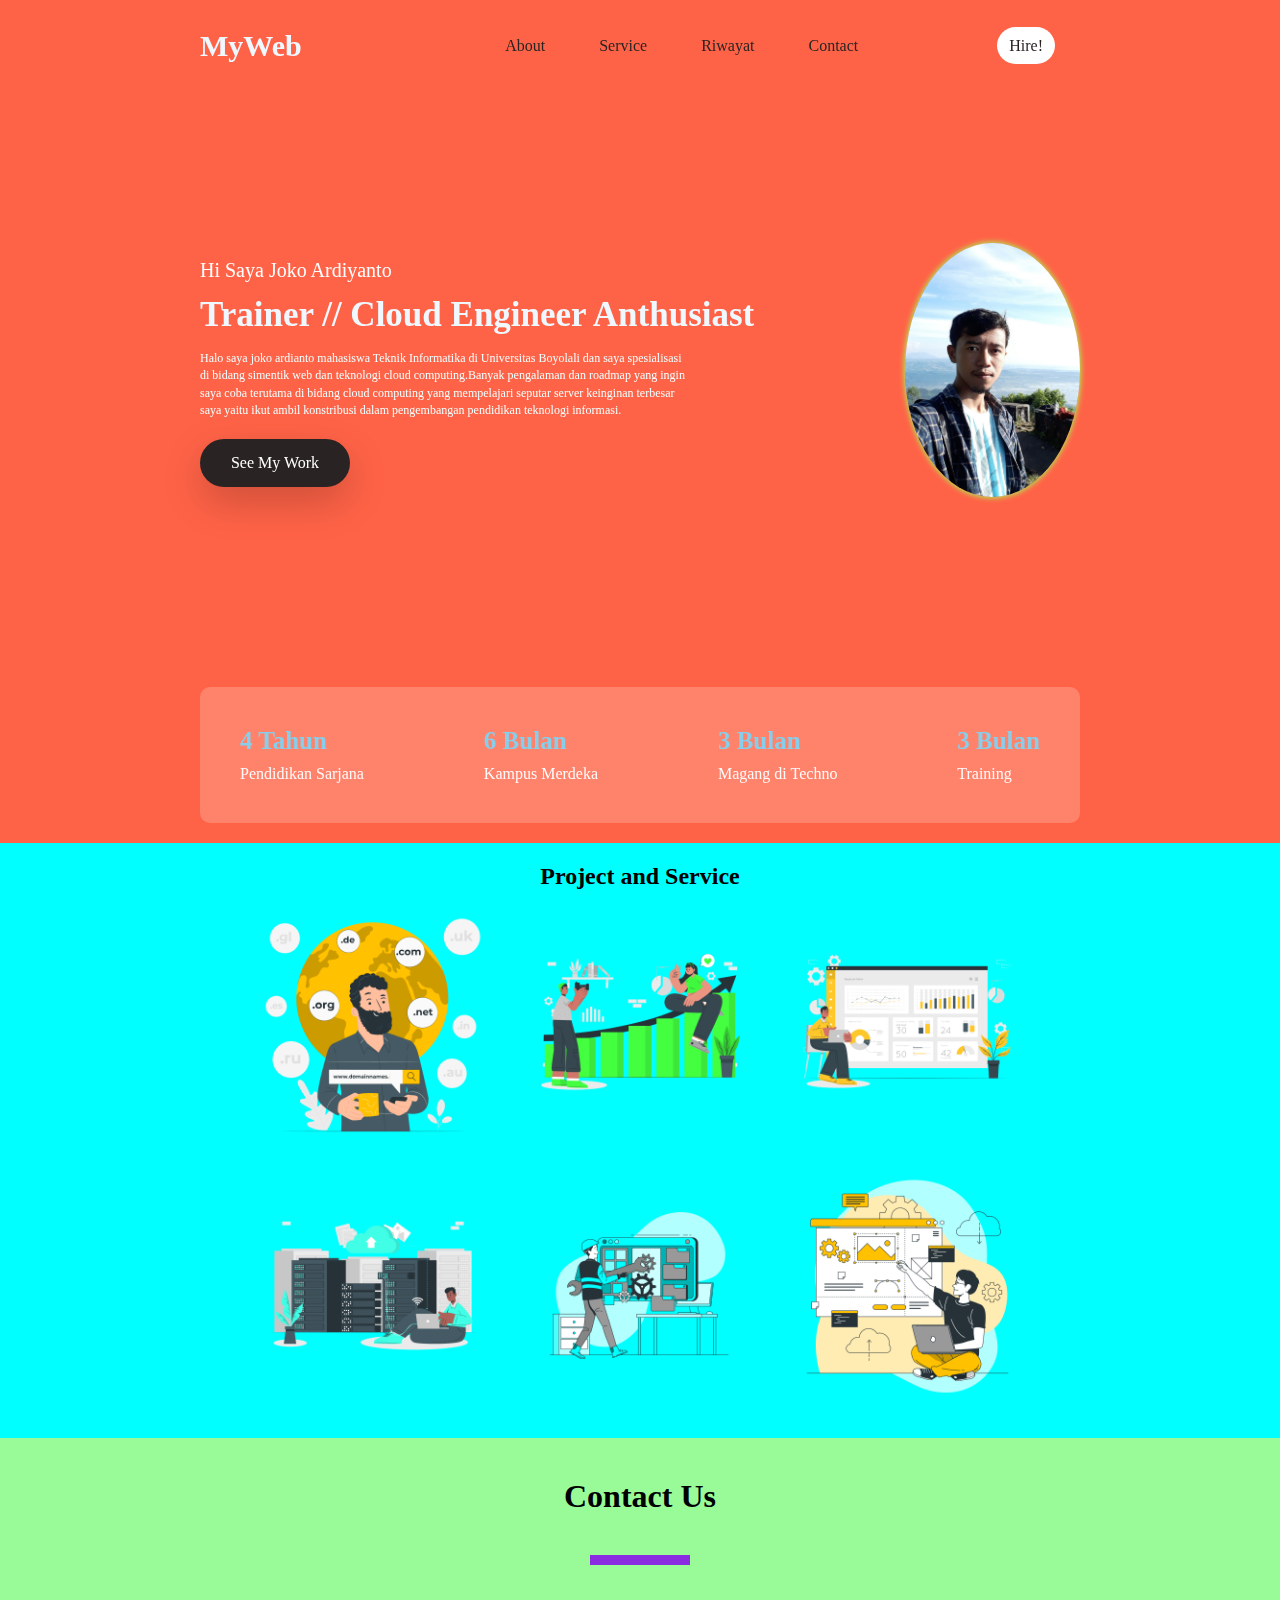
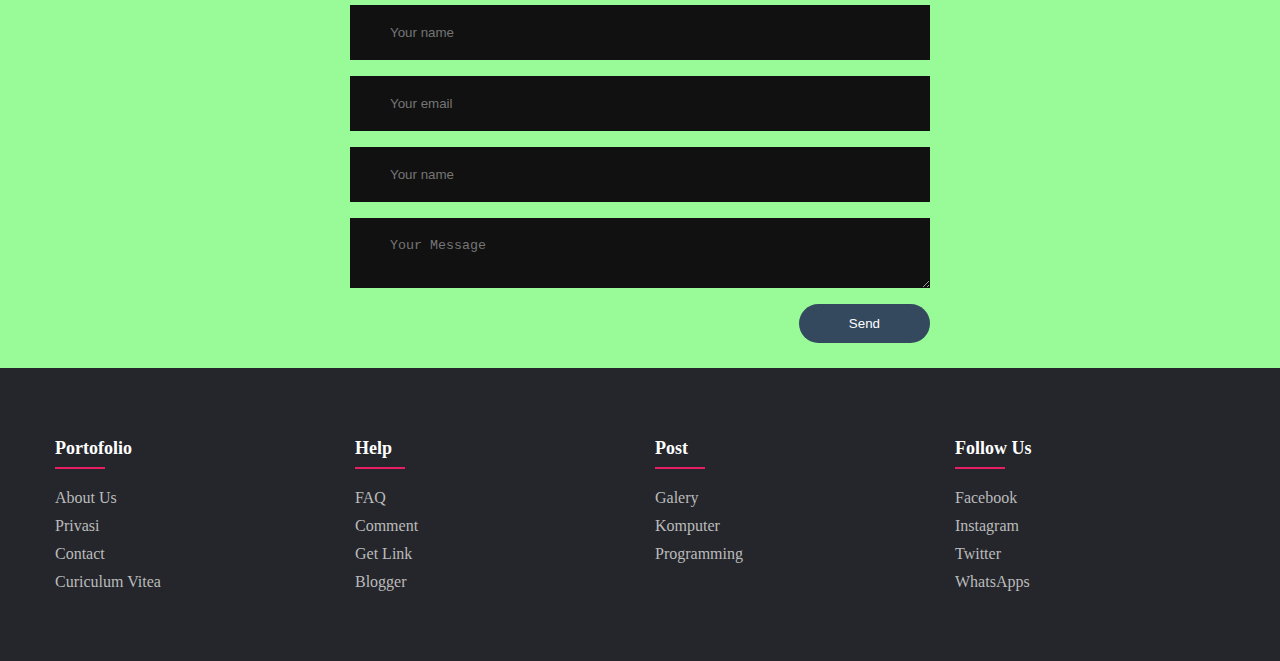
<file: home.html>
<!DOCTYPE html>
<html lang="en">

<head>
    <meta charset="UTF-8" />
    <meta name="viewport" content="width=device-width, initial-scale=1.0" />
    <title>Portofolio Personal Page</title>
    <link rel="stylesheet" href="css/stylesheet.css" />
    <script src="js/jshelper.js"></script>
    <script>
        $(document).ready(function() {
            $(".toggle-bar").click(function() {
                $(".menu").slideToggle(200);
            });
        });
    </script>
</head>

<body>
    <div class="partfolio-main">
        <!---HEADER OF WEBSITE-->
        <header>
            <div class="container">
                <!--navigasi of website-->
                <nav>
                    <!--logo menu website-->
                    <div class="logo">MyWeb</div>

                    <!--toggle bar-->
                    <div class="toggle-bar">
                        <span></span>
                        <span></span>
                        <span></span>
                    </div>

                    <!--navigasi menu list-->
                    <div class="menu">
                        <ul>
                            <li><a href="#">About</a></li>
                            <li><a href="#service">Service</a></li>
                            <li><a href="#cv">Riwayat</a></li>
                            <li><a href="#contact">Contact</a></li>
                            <li class="hire-btn"><a href="#">Hire!</a></li>
                        </ul>
                    </div>
                </nav>
            </div>
        </header>

        <!--Content Header of Website-->
        <div class="main-content">
            <div class="container">
                <div class="main-content-wrapper">
                    <div class="col-left">
                        <span>Hi Saya Joko Ardiyanto</span>
                        <h1>Trainer // Cloud Engineer Anthusiast</h1>
                        <p>
                            Halo saya joko ardianto mahasiswa Teknik Informatika di Universitas Boyolali dan saya spesialisasi di bidang simentik web dan teknologi cloud computing.Banyak pengalaman dan roadmap yang ingin saya coba terutama di bidang cloud computing yang mempelajari
                            seputar server keinginan terbesar saya yaitu ikut ambil konstribusi dalam pengembangan pendidikan teknologi informasi.
                        </p>
                        <a href="#" class="btn-main">See My Work</a>
                    </div>
                    <div class="col-right">
                        <img src="assets/img/joko.jpg" loading="lazy" alt="Display image" />
                    </div>
                </div>
                <div class="experience-section" id="cv">
                    <div class="experience-inner">
                        <div class="col">
                            <h3>4 Tahun</h3>
                            <p>Pendidikan Sarjana</p>
                        </div>
                        <div class="col">
                            <h3>6 Bulan</h3>
                            <p>Kampus Merdeka</p>
                        </div>
                        <div class="col">
                            <h3>3 Bulan</h3>
                            <p>Magang di Techno</p>
                        </div>
                        <div class="col">
                            <h3>3 Bulan</h3>
                            <p>Training</p>
                        </div>
                    </div>
                </div>
            </div>
        </div>
        <div class="section-service">
            <h2 id="service">Project and Service</h2>
            <div class="flex-container-colums">
                <div class="flex-container-row">
                    <img class="galery-img" src="assets/img/Domain.png" loading="lazy" alt="layanan" />
                    <img class="galery-img" src="assets/img/Data Trends.png" loading="lazy" alt="layanan" />
                    <img class="galery-img" src="assets/img/Dashboard-cuate.png" loading="lazy" alt="sof" />
                </div>
                <div class="flex-container-row">
                    <img class="galery-img" src="assets/img/Cloud hosting.png" loading="lazy" alt="cloud" />
                    <img class="galery-img" src="assets/img/Software engineer.png" loading="lazy" alt="s" />
                    <img class="galery-img" src="assets/img/Website Creator.png" loading="lazy" alt="web" />
                </div>
            </div>
        </div>
        <div class="section-form">
            <h1 id="contact">Contact Us</h1>
            <div class="border"></div>
            <div class="box-form">
                <form class="contact-form">
                    <input type="text" class="contact-form-text" placeholder="Your name" />
                    <input type="email" class="contact-form-text" placeholder="Your email" />
                    <input type="text" class="contact-form-text" placeholder="Your name" />
                    <textarea class="contact-form-text" placeholder="Your Message"></textarea>
                    <input type="submit" class="contact-form-btn" value="Send" />
                </form>
            </div>
        </div>
        <footer class="footer">
            <div class="container-footer">
                <div class="row">
                    <div class="footer-col">
                        <h4>Portofolio</h4>
                        <ul>
                            <li><a href="#about">About Us</a></li>
                            <li><a href="#">Privasi</a></li>
                            <li><a href="#contact">Contact</a></li>
                            <li><a href="#cv">Curiculum Vitea</a></li>
                        </ul>
                    </div>
                    <div class="footer-col">
                        <h4>Help</h4>
                        <ul>
                            <li><a href="#">FAQ</a></li>
                            <li><a href="#">Comment</a></li>
                            <li><a href="#">Get Link</a></li>
                            <li><a href="#cv">Blogger</a></li>
                        </ul>
                    </div>
                    <div class="footer-col">
                        <h4>Post</h4>
                        <ul>
                            <li><a href="#">Galery</a></li>
                            <li><a href="#">Komputer</a></li>
                            <li><a href="#">Programming</a></li>
                        </ul>
                    </div>
                    <div class="footer-col">
                        <h4>Follow Us</h4>
                        <div class="social-links">
                            <ul>
                                <li>
                                    <a href="https://www.facebook.com/JokoArdianto" target="_blank">Facebook</a
                    >
                  </li>
                  <li>
                    <a
                      href="https://www.instagram.com/ardianto.joko"
                      target="_blank"
                      >Instagram</a
                    >
                  </li>
                  <li>
                    <a
                      href="https://www.twitter.com/@ardhi_joko"
                      target="_blank"
                      >Twitter</a
                    >
                  </li>
                  <li>
                    <a
                      href="https://api.whatsapp.com/send?phone=6282232298601&text=Halo Saya telah mengunjungi portal web anda"
                      target="_blank"
                      >WhatsApps</a
                    >
                  </li>
                </ul>
              </div>
            </div>
          </div>
        </div>
      </footer>
    </div>
  </body>
</html>
</file>
<file: css/stylesheet.css>
@import url("https://fonts.googleapis.com/css2?family=Quicksand:wght@500&display=swap");
* {
  padding: 0;
  margin: 0;
  box-sizing: border-box;
}
a {
  text-decoration: none;
}
body {
  min-height: 100vh;
  background-color: tomato;
  background-size: cover;
  font-family: "Quicksand" sans-serif;
}
.partfolio-main {
  min-height: 100vh;
  background: linear-gradient(
    153.28deg,
    rgba(255, 255, 255, 0.4) 1.19%,
    rgba(255, 255, 255 0) 100%
  );
  backdrop-filter: blur(42px);
}
.container {
  width: 100%;
  padding: 0 200px;
}
header {
  padding-top: 35px;
}
nav {
  display: flex;
  justify-content: space-between;
  align-items: center;
}
.logo {
  font-weight: bold;
  font-size: 30px;
  cursor: pointer;
  line-height: 12px;
  color: aliceblue;
}
.menu ul {
  padding: 0;
  margin: 0;
}
.menu ul li {
  list-style-type: none;
  display: inline-block;
  margin: 0 25px;
}
.menu ul li a {
  font-size: 16px;
  font-weight: 500;
  line-height: 22px;
  color: #292423;
  text-transform: capitalize;
  transition: cubic-bezier(0.68, -0.55, 0.265, 1.55);
}
.menu ul li a:hover {
  opacity: 0.5;
  color: #ffffff;
  font-weight: bold;
}
.menu ul li.hire-btn {
  margin-left: 110px !important;
}
.menu ul li.hire-btn a {
  padding: 10px 12px;
  background: #ffffff;
  border-radius: 50px;
  font-weight: 500;
}
.menu ul li.hire-btn a:hover {
  background: #292423;
  color: #ffffff;
}
.main-content-wrapper {
  width: 100%;
  height: 70vh;
  justify-content: space-between;
  align-items: center;
  display: flex;
}
.col-right img {
  max-width: 175px;
  height: auto;
  border-radius: 50%;
  box-shadow: 0 0 5px 1.2px #aee951;
  object-fit: cover;
  object-position: center;
}
.col-left span {
  display: block;
  font-size: 20px;
  line-height: 27px;
  font-weight: 500;
  margin-bottom: 10px;
  color: #ffffff;
}
.col-left h1 {
  font-weight: 800;
  font-size: 35px;
  line-height: 41px;
  margin-bottom: 15px;
  color: aliceblue;
}
.col-left p {
  font-weight: normal;
  font-size: 12px;
  line-height: 145%;
  margin-bottom: 20px;
  color: azure;
  width: 70%;
}
a.btn-main {
  display: flex;
  justify-content: center;
  align-items: center;
  background: #292423;
  width: 150px;
  padding: 13px 25px;
  color: #ffffff;
  border-radius: 50px;
  font-weight: 500;
  line-height: 22px;
  font-size: 16px;
  text-transform: capitalize;
  box-shadow: 0 15px 40px rgba(0, 0, 0, 0.2);
  transition: all 0.3s;
}
a.btn-main:hover {
  background: rgb(255, 187, 0);
  color: #fff;
}
.experience-section {
  width: 100%;
  padding: 40px;
  background: rgba(255, 255, 255, 0.2);
  backdrop-filter: blur(42px);
  border-radius: 10px;
}
.experience-inner {
  display: flex;
  justify-content: space-between;
  align-items: center;
}
.experience-inner .col h3 {
  font-size: 25px;
  margin-bottom: 10px;
  font-weight: 700;
  color: skyblue;
}
.experience-inner .col p {
  font-size: 16px;
  color: snow;
  font-weight: 300;
}
.section-service {
  margin-top: 20px;
  text-align: center;
  background-color: aqua;
}
h2 {
  padding-top: 20px;
  font-weight: 700;
  cursor: pointer;
}
h2:hover {
  font-size: 30px;
  color: rgb(255, 102, 0);
}
.flex-container-colums {
  display: flex;
  flex-direction: column;
  max-width: 800px;
  margin: 0 auto;
  padding-bottom: 20px;
}
.flex-container-row {
  display: flex;
  margin: 12px auto;
}
.galery-img {
  max-width: 30%;
  margin: 0 auto;
  border-radius: 24px;
  cursor: pointer;
}
.section-form {
  background: palegreen;
  padding: 40px 0px;
  margin: 0px;
}
.box-form {
  margin-bottom: 40px;
}
.section-form h1 {
  text-align: center;
  color: black;
}
.border {
  width: 100px;
  height: 10px;
  background: blueviolet;
  margin: 40px auto;
}
.contact-form {
  max-width: 600px;
  padding: 0 10px;
  margin: auto;
  bottom: 20px;
}
.contact-form-text {
  display: block;
  width: 100%;
  box-sizing: border-box;
  margin: 16px 0;
  border: 0;
  background: #111;
  padding: 20px 40px;
  outline: none;
  color: #ddd;
  transition: 0.5s;
}
.contact-form-text:hover {
  box-shadow: 0 0 10px 4px #34495e;
}
.contact-form-btn {
  float: right;
  padding: 12px 50px;
  cursor: pointer;
  border: 0;
  color: #fff;
  background: #34495e;
  border-radius: 20px;
}
.contact-form-btn:hover {
  background: #2980b9;
}
.container-footer {
  max-width: 1200px;
  margin: auto;
}
.container-footer ul {
  list-style-type: none;
}
.footer {
  background-color: #24262b;
  padding: 70px 0px;
}
.footer-col {
  width: 25%;
  padding: 0px 15px;
}
.row {
  display: flex;
  flex-wrap: wrap;
}
.footer-col h4 {
  font-size: 18px;
  color: #ffffff;
  text-transform: capitalize;
  font-size: 18px;
  position: relative;
  margin-bottom: 30px;
}
.footer-col ul li:not(:last-child) {
  margin-bottom: 10px;
}
.footer-col h4::before {
  content: "";
  position: absolute;
  left: 0;
  bottom: -10px;
  background-color: #e91e63;
  height: 2px;
  box-sizing: border-box;
  width: 50px;
  line-height: 12px;
}
.footer-col ul li a {
  text-decoration: none;
  font-size: 16px;
  font-weight: 300;
  text-transform: capitalize;
  color: #bbbbbb;
  display: block;
}
.footer-col ul li a:hover {
  color: #ffffff;
  padding-left: 10px;
}
@media (max-width: 700px) {
  header {
    padding-top: 15px;
  }
  .container {
    padding: 0 25px;
  }
  .main-content-wrapper {
    margin-top: 50px;
    height: auto;
    flex-direction: column-reverse;
  }
  .partfolio-main {
    height: auto;
  }
  .col-left {
    margin-top: 50px;
  }
  .col-left span {
    font-size: 16px;
    line-height: normal;
  }
  .col-left h1 {
    font-size: 30px;
  }
  .col-left p {
    width: 100%;
  }
  .experience-section {
    margin-top: 50px;
    padding: 0;
    background: transparent;
  }
  .experience-inner {
    flex-direction: column;
    text-align: center;
  }
  .experience-inner .col {
    width: 100%;
    padding: 40px 40px;
    background: rgba(255, 255, 255, 0.2);
    backdrop-filter: blur(42px);
    border-radius: 10px;
    margin-bottom: 25px;
  }
  .flex-container-colums {
    margin-top: 10px;
    padding: 0;
    height: auto;
  }
  .flex-container-row {
    flex-direction: column-reverse;
  }
  .footer-col {
    width: 50%;
    margin-bottom: 30px;
    padding: 0px 50px;
  }
}
@media (min-width: 768px) and (max-width: 1200px) {
  .container {
    padding: 0 60px;
  }
}

/*  Toggle bar pada navigasi   */
.toggle-bar {
  position: relative;
  display: block;
  width: 30px;
  height: 30px;
  padding-top: 5px;
  cursor: pointer;
}
.toggle-bar span {
  display: block;
  width: 100%;
  height: 3px;
  background: #292423;
  border-radius: 10px;
  margin-bottom: 4px;
}
@media (min-width: 700px) {
  .toggle-bar {
    display: none;
  }
}
@media (max-width: 700px) {
  .menu {
    display: none;
  }
  .menu {
    position: absolute;
    top: 70px;
    left: 0;
    right: 0;
    width: 90%;
    margin: auto;
    background: rgba(255, 255, 255, 0.2);
    backdrop-filter: blur(42px);
    border-radius: 10px;
    text-align: center;
    z-index: 2;
  }
  .menu ul {
    padding: 10px 0px 20px;
  }
  .menu ul li {
    padding: 10px 30px;
    display: block;
    text-align: center;
  }
  .menu ul li.hire-btn {
    margin-left: 0 !important;
  }
  .menu ul li.hire-btn a {
    background: #292423;
    color: #fff;
  }
}
@media (min-width: 700px) {
  .menu {
    display: block;
  }
}
</file>
